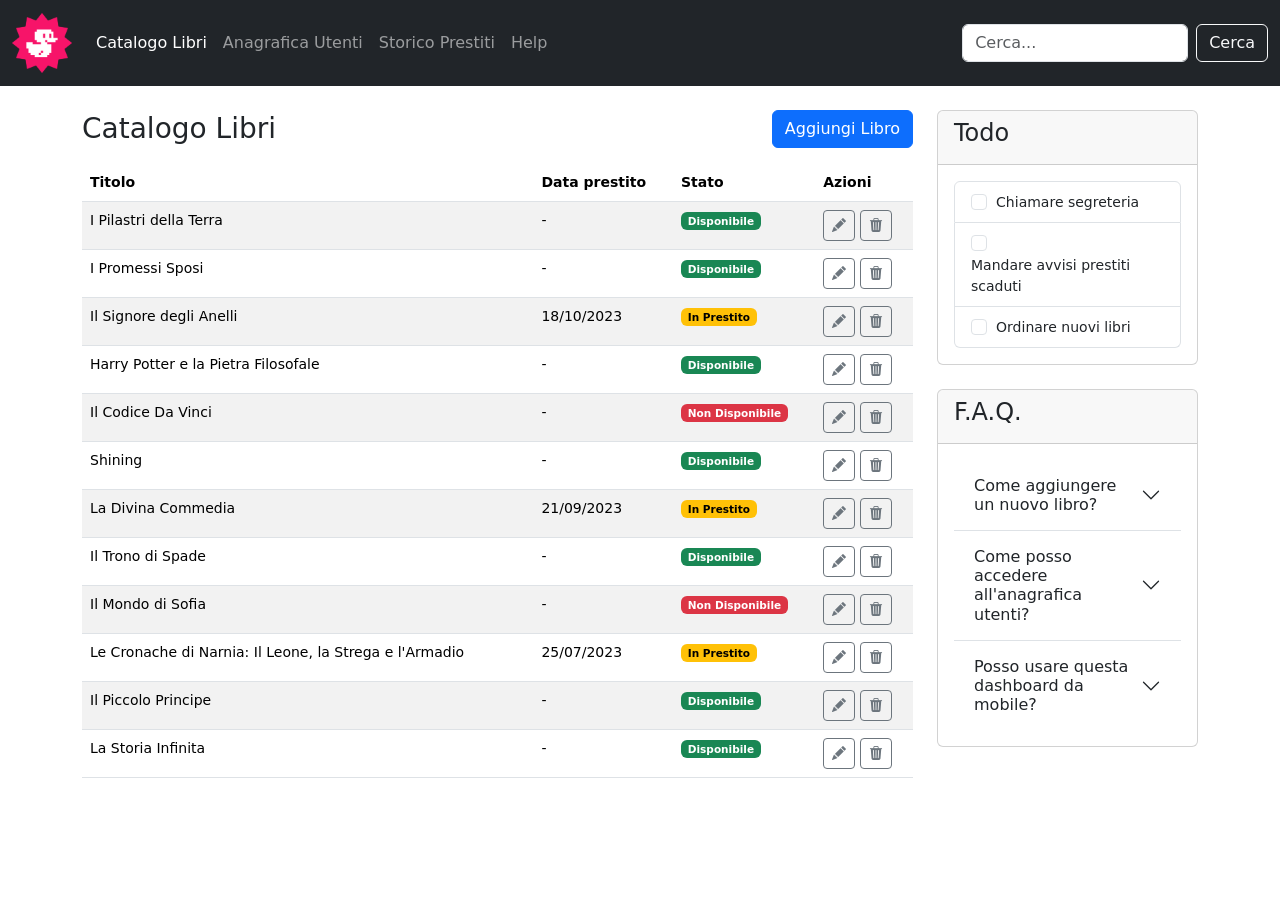
<file: index.html>
<!doctype html>
<html lang="it">
  <head>
    <meta charset="utf-8" />
    <meta name="viewport" content="width=device-width, initial-scale=1" />
    <meta
      name="description"
      content="Dashboard responsive per la gestione di un catalogo libri realizzata con Bootstrap 5."
    />
    <meta name="author" content="Emanuele Favero" />
    <title>HTML/CSS Bootstrap Dashboard</title>

    <!-- Favicon SVG -->
    <link rel="icon" href="assets/icons/favicon.svg" type="image/svg+xml" />

    <!-- Bootstrap CSS -->
    <link
      href="https://cdn.jsdelivr.net/npm/bootstrap@5.3.8/dist/css/bootstrap.min.css"
      rel="stylesheet"
      integrity="sha384-sRIl4kxILFvY47J16cr9ZwB07vP4J8+LH7qKQnuqkuIAvNWLzeN8tE5YBujZqJLB"
      crossorigin="anonymous"
    />

    <!-- CSS -->
    <link rel="stylesheet" href="assets/css/style.css" />

    <!-- Bootstrap Icons -->
    <link
      rel="stylesheet"
      href="https://cdn.jsdelivr.net/npm/bootstrap-icons@1.13.1/font/bootstrap-icons.min.css"
    />

    <!-- Bootstrap 5 JS Bundle with Popper -->
    <script
      src="https://cdn.jsdelivr.net/npm/bootstrap@5.3.8/dist/js/bootstrap.bundle.min.js"
      integrity="sha384-FKyoEForCGlyvwx9Hj09JcYn3nv7wiPVlz7YYwJrWVcXK/BmnVDxM+D2scQbITxI"
      crossorigin="anonymous"
      defer
    ></script>
  </head>

  <body>
    <!-- HEADER Navbar -->
    <header>
      <nav class="navbar navbar-expand-lg bg-body py-2" data-bs-theme="dark">
        <div class="container-fluid">
          <!-- Logo -->
          <a class="navbar-brand rounded-3 focus-visible-ring" href="index.html"
            ><img src="assets/img/duck.png" alt="Logo" width="60" height="60"
          /></a>

          <!-- Navbar toggler -->
          <button
            class="navbar-toggler"
            type="button"
            data-bs-toggle="collapse"
            data-bs-target="#navbarSupportedContent"
            aria-controls="navbarSupportedContent"
            aria-expanded="false"
            aria-label="Apri menu"
          >
            <span class="navbar-toggler-icon"></span>
          </button>

          <div class="collapse navbar-collapse" id="navbarSupportedContent">
            <!-- Navbar links -->
            <ul class="navbar-nav me-auto mb-2 mb-lg-0 text-capitalize">
              <li class="nav-item">
                <a
                  class="nav-link active rounded-3 focus-visible-ring"
                  aria-current="page"
                  href="index.html"
                  >Catalogo Libri</a
                >
              </li>
              <li class="nav-item">
                <a class="nav-link rounded-3 focus-visible-ring" href="#"
                  >Anagrafica Utenti</a
                >
              </li>
              <li class="nav-item">
                <a class="nav-link rounded-3 focus-visible-ring" href="#"
                  >Storico Prestiti</a
                >
              </li>
              <li class="nav-item">
                <a class="nav-link rounded-3 focus-visible-ring" href="#"
                  >Help</a
                >
              </li>
            </ul>

            <!-- Search form -->
            <form class="d-flex" role="search">
              <input
                class="form-control me-2 focus-visible-ring"
                type="search"
                placeholder="Cerca..."
                aria-label="Cerca"
                data-bs-theme="light"
              />
              <button class="btn btn-outline-light" type="submit">Cerca</button>
            </form>
          </div>
        </div>
      </nav>
    </header>

    <!-- MAIN CONTENT -->
    <main class="container py-4">
      <div class="row gy-2">
        <!-- SECTION: Catalogo Libri -->
        <section class="col-12 col-xl-9 vstack gap-3">
          <div class="d-flex justify-content-between align-items-center">
            <h1 class="text-capitalize fs-3 fw-normal m-0">Catalogo Libri</h1>
            <a href="new-book.html" class="btn btn-primary text-capitalize">
              Aggiungi Libro
            </a>
          </div>

          <!-- Table -->
          <div class="table-responsive">
            <table class="table table-striped table-hover fs-7">
              <thead>
                <tr>
                  <th scope="col">Titolo</th>
                  <th class="d-none d-md-table-cell" scope="col">
                    Data prestito
                  </th>
                  <th scope="col">Stato</th>
                  <th scope="col">Azioni</th>
                </tr>
              </thead>
              <tbody>
                <tr>
                  <td class="min-w-20ch">I Pilastri della Terra</td>
                  <td class="d-none d-md-table-cell">-</td>
                  <td>
                    <span class="badge text-bg-success">Disponibile</span>
                  </td>
                  <td class="text-nowrap">
                    <button
                      class="btn btn-outline-secondary btn-sm"
                      type="button"
                      aria-label="Modifica"
                    >
                      <i class="bi bi-pencil-fill"></i>
                    </button>

                    <button
                      class="btn btn-outline-secondary btn-sm"
                      type="button"
                      aria-label="Elimina"
                    >
                      <i class="bi bi-trash3-fill"></i>
                    </button>
                  </td>
                </tr>
                <tr>
                  <td>I Promessi Sposi</td>
                  <td class="d-none d-md-table-cell">-</td>
                  <td>
                    <span class="badge text-bg-success">Disponibile</span>
                  </td>
                  <td class="text-nowrap">
                    <button
                      class="btn btn-outline-secondary btn-sm"
                      type="button"
                      aria-label="Modifica"
                    >
                      <i class="bi bi-pencil-fill"></i>
                    </button>

                    <button
                      class="btn btn-outline-secondary btn-sm"
                      type="button"
                      aria-label="Elimina"
                    >
                      <i class="bi bi-trash3-fill"></i>
                    </button>
                  </td>
                </tr>
                <tr>
                  <td>Il Signore degli Anelli</td>
                  <td class="d-none d-md-table-cell">18/10/2023</td>
                  <td>
                    <span class="badge text-bg-warning">In Prestito</span>
                  </td>
                  <td class="text-nowrap">
                    <button
                      class="btn btn-outline-secondary btn-sm"
                      type="button"
                      aria-label="Modifica"
                    >
                      <i class="bi bi-pencil-fill"></i>
                    </button>

                    <button
                      class="btn btn-outline-secondary btn-sm"
                      type="button"
                      aria-label="Elimina"
                    >
                      <i class="bi bi-trash3-fill"></i>
                    </button>
                  </td>
                </tr>
                <tr>
                  <td>Harry Potter e la Pietra Filosofale</td>
                  <td class="d-none d-md-table-cell">-</td>
                  <td>
                    <span class="badge text-bg-success">Disponibile</span>
                  </td>
                  <td class="text-nowrap">
                    <button
                      class="btn btn-outline-secondary btn-sm"
                      type="button"
                      aria-label="Modifica"
                    >
                      <i class="bi bi-pencil-fill"></i>
                    </button>

                    <button
                      class="btn btn-outline-secondary btn-sm"
                      type="button"
                      aria-label="Elimina"
                    >
                      <i class="bi bi-trash3-fill"></i>
                    </button>
                  </td>
                </tr>
                <tr>
                  <td>Il Codice Da Vinci</td>
                  <td class="d-none d-md-table-cell">-</td>
                  <td>
                    <span class="badge text-bg-danger">Non Disponibile</span>
                  </td>
                  <td class="text-nowrap">
                    <button
                      class="btn btn-outline-secondary btn-sm"
                      type="button"
                      aria-label="Modifica"
                    >
                      <i class="bi bi-pencil-fill"></i>
                    </button>

                    <button
                      class="btn btn-outline-secondary btn-sm"
                      type="button"
                      aria-label="Elimina"
                    >
                      <i class="bi bi-trash3-fill"></i>
                    </button>
                  </td>
                </tr>
                <tr>
                  <td>Shining</td>
                  <td class="d-none d-md-table-cell">-</td>
                  <td>
                    <span class="badge text-bg-success">Disponibile</span>
                  </td>
                  <td class="text-nowrap">
                    <button
                      class="btn btn-outline-secondary btn-sm"
                      type="button"
                      aria-label="Modifica"
                    >
                      <i class="bi bi-pencil-fill"></i>
                    </button>

                    <button
                      class="btn btn-outline-secondary btn-sm"
                      type="button"
                      aria-label="Elimina"
                    >
                      <i class="bi bi-trash3-fill"></i>
                    </button>
                  </td>
                </tr>
                <tr>
                  <td>La Divina Commedia</td>
                  <td class="d-none d-md-table-cell">21/09/2023</td>
                  <td>
                    <span class="badge text-bg-warning">In Prestito</span>
                  </td>
                  <td class="text-nowrap">
                    <button
                      class="btn btn-outline-secondary btn-sm"
                      type="button"
                      aria-label="Modifica"
                    >
                      <i class="bi bi-pencil-fill"></i>
                    </button>

                    <button
                      class="btn btn-outline-secondary btn-sm"
                      type="button"
                      aria-label="Elimina"
                    >
                      <i class="bi bi-trash3-fill"></i>
                    </button>
                  </td>
                </tr>
                <tr>
                  <td>Il Trono di Spade</td>
                  <td class="d-none d-md-table-cell">-</td>
                  <td>
                    <span class="badge text-bg-success">Disponibile</span>
                  </td>
                  <td class="text-nowrap">
                    <button
                      class="btn btn-outline-secondary btn-sm"
                      type="button"
                      aria-label="Modifica"
                    >
                      <i class="bi bi-pencil-fill"></i>
                    </button>

                    <button
                      class="btn btn-outline-secondary btn-sm"
                      type="button"
                      aria-label="Elimina"
                    >
                      <i class="bi bi-trash3-fill"></i>
                    </button>
                  </td>
                </tr>
                <tr>
                  <td>Il Mondo di Sofia</td>
                  <td class="d-none d-md-table-cell">-</td>
                  <td>
                    <span class="badge text-bg-danger">Non Disponibile</span>
                  </td>
                  <td class="text-nowrap">
                    <button
                      class="btn btn-outline-secondary btn-sm"
                      type="button"
                      aria-label="Modifica"
                    >
                      <i class="bi bi-pencil-fill"></i>
                    </button>

                    <button
                      class="btn btn-outline-secondary btn-sm"
                      type="button"
                      aria-label="Elimina"
                    >
                      <i class="bi bi-trash3-fill"></i>
                    </button>
                  </td>
                </tr>
                <tr>
                  <td>
                    Le Cronache di Narnia: Il Leone, la Strega e l'Armadio
                  </td>
                  <td class="d-none d-md-table-cell">25/07/2023</td>
                  <td>
                    <span class="badge text-bg-warning">In Prestito</span>
                  </td>
                  <td class="text-nowrap">
                    <button
                      class="btn btn-outline-secondary btn-sm"
                      type="button"
                      aria-label="Modifica"
                    >
                      <i class="bi bi-pencil-fill"></i>
                    </button>

                    <button
                      class="btn btn-outline-secondary btn-sm"
                      type="button"
                      aria-label="Elimina"
                    >
                      <i class="bi bi-trash3-fill"></i>
                    </button>
                  </td>
                </tr>
                <tr>
                  <td>Il Piccolo Principe</td>
                  <td class="d-none d-md-table-cell">-</td>
                  <td>
                    <span class="badge text-bg-success">Disponibile</span>
                  </td>
                  <td class="text-nowrap">
                    <button
                      class="btn btn-outline-secondary btn-sm"
                      type="button"
                      aria-label="Modifica"
                    >
                      <i class="bi bi-pencil-fill"></i>
                    </button>

                    <button
                      class="btn btn-outline-secondary btn-sm"
                      type="button"
                      aria-label="Elimina"
                    >
                      <i class="bi bi-trash3-fill"></i>
                    </button>
                  </td>
                </tr>
                <tr>
                  <td>La Storia Infinita</td>
                  <td class="d-none d-md-table-cell">-</td>
                  <td>
                    <span class="badge text-bg-success">Disponibile</span>
                  </td>
                  <td class="text-nowrap">
                    <button
                      class="btn btn-outline-secondary btn-sm"
                      type="button"
                      aria-label="Modifica"
                    >
                      <i class="bi bi-pencil-fill"></i>
                    </button>

                    <button
                      class="btn btn-outline-secondary btn-sm"
                      type="button"
                      aria-label="Elimina"
                    >
                      <i class="bi bi-trash3-fill"></i>
                    </button>
                  </td>
                </tr>
              </tbody>
            </table>
          </div>
        </section>

        <!-- SIDEBAR: Todo + F.A.Q. cards -->
        <aside class="col-12 col-xl-3">
          <div class="vstack gap-4">
            <!-- Todo Card -->
            <div class="card">
              <h5 class="card-header fs-4 fw-normal pb-3">Todo</h5>
              <div class="card-body">
                <ul class="list-group">
                  <li class="list-group-item">
                    <input
                      class="form-check-input me-1"
                      type="checkbox"
                      value=""
                      id="firstCheckbox"
                    />
                    <label
                      class="form-check-label fs-7 user-select-none"
                      for="firstCheckbox"
                      >Chiamare segreteria</label
                    >
                  </li>
                  <li class="list-group-item">
                    <input
                      class="form-check-input me-1"
                      type="checkbox"
                      value=""
                      id="secondCheckbox"
                    />
                    <label
                      class="form-check-label fs-7 user-select-none"
                      for="secondCheckbox"
                      >Mandare avvisi prestiti scaduti</label
                    >
                  </li>
                  <li class="list-group-item">
                    <input
                      class="form-check-input me-1"
                      type="checkbox"
                      value=""
                      id="thirdCheckbox"
                    />
                    <label
                      class="form-check-label fs-7 user-select-none"
                      for="thirdCheckbox"
                      >Ordinare nuovi libri</label
                    >
                  </li>
                </ul>
              </div>
            </div>

            <!-- F.A.Q. Card -->
            <div class="card">
              <h5 class="card-header fs-4 fw-normal pb-3">F.A.Q.</h5>
              <div class="card-body">
                <div
                  class="accordion accordion-flush"
                  id="accordionFlushExample"
                >
                  <div class="accordion-item">
                    <h2 class="accordion-header">
                      <button
                        class="accordion-button collapsed"
                        type="button"
                        data-bs-toggle="collapse"
                        data-bs-target="#flush-collapseOne"
                        aria-expanded="false"
                        aria-controls="flush-collapseOne"
                      >
                        Come aggiungere un nuovo libro?
                      </button>
                    </h2>
                    <div
                      id="flush-collapseOne"
                      class="accordion-collapse collapse"
                      data-bs-parent="#accordionFlushExample"
                    >
                      <div class="accordion-body">
                        Clicca sul pulsante <code>Aggiungi Libro</code> in alto
                        a destra.
                      </div>
                    </div>
                  </div>
                  <div class="accordion-item">
                    <h2 class="accordion-header">
                      <button
                        class="accordion-button collapsed"
                        type="button"
                        data-bs-toggle="collapse"
                        data-bs-target="#flush-collapseTwo"
                        aria-expanded="false"
                        aria-controls="flush-collapseTwo"
                      >
                        Come posso accedere all'anagrafica utenti?
                      </button>
                    </h2>
                    <div
                      id="flush-collapseTwo"
                      class="accordion-collapse collapse"
                      data-bs-parent="#accordionFlushExample"
                    >
                      <div class="accordion-body">
                        Clicca sulla voce <code>Anagrafica Utenti</code> nel
                        menu di navigazione in alto, nella barra di navigazione.
                      </div>
                    </div>
                  </div>
                  <div class="accordion-item">
                    <h2 class="accordion-header">
                      <button
                        class="accordion-button collapsed"
                        type="button"
                        data-bs-toggle="collapse"
                        data-bs-target="#flush-collapseThree"
                        aria-expanded="false"
                        aria-controls="flush-collapseThree"
                      >
                        Posso usare questa dashboard da mobile?
                      </button>
                    </h2>
                    <div
                      id="flush-collapseThree"
                      class="accordion-collapse collapse"
                      data-bs-parent="#accordionFlushExample"
                    >
                      <div class="accordion-body">
                        Sì, la dashboard è completamente responsive e si adatta
                        a diversi dispositivi, inclusi smartphone e tablet.
                      </div>
                    </div>
                  </div>
                </div>
              </div>
            </div>
          </div>
        </aside>
      </div>
    </main>
  </body>
</html>
</file>
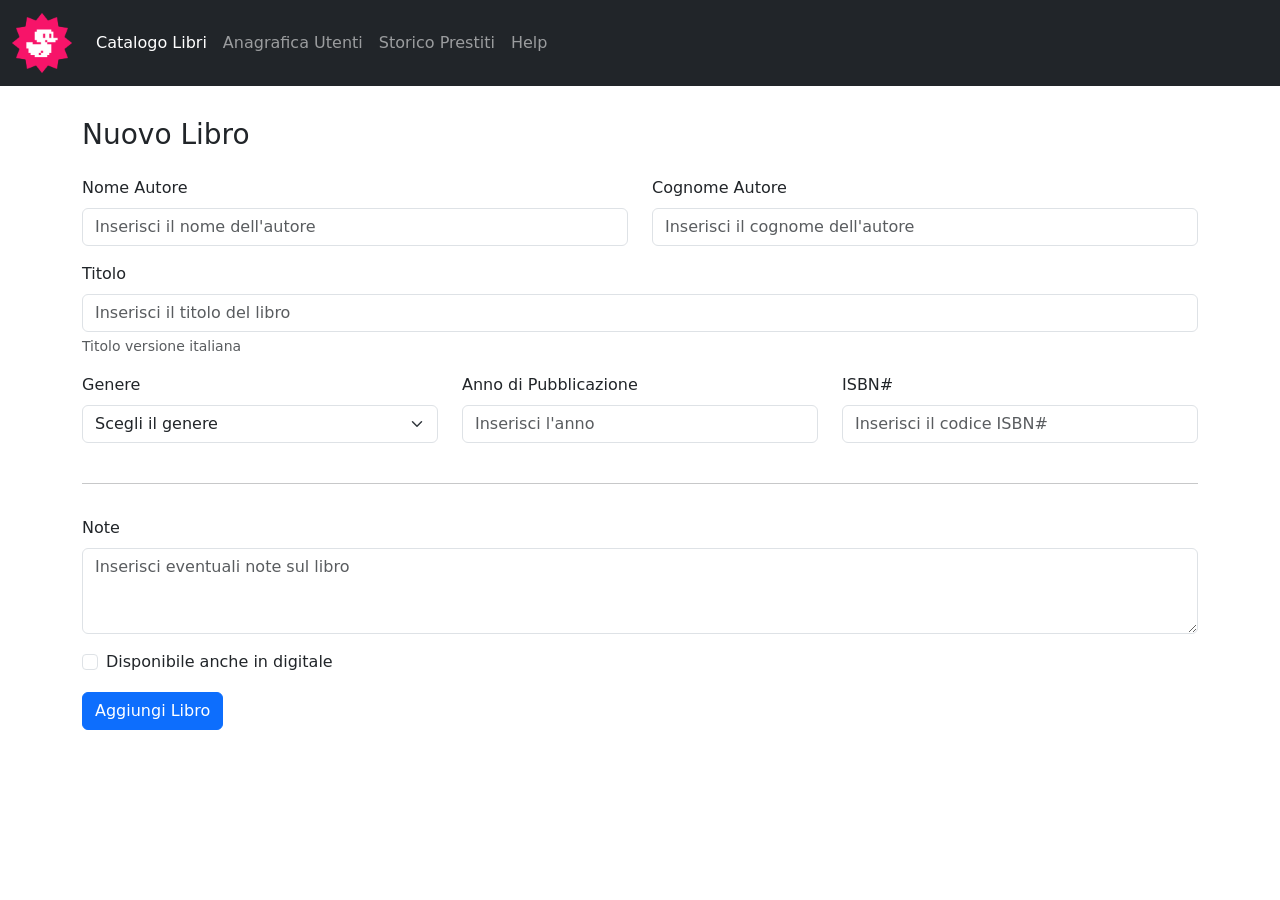
<file: new-book.html>
<!doctype html>
<html lang="it">
  <head>
    <meta charset="utf-8" />
    <meta name="viewport" content="width=device-width, initial-scale=1" />
    <meta
      name="description"
      content="Pagina statica per aggiungere un nuovo libro al catalogo della dashboard. Realizzata con HTML, CSS e Bootstrap 5."
    />
    <meta name="author" content="Emanuele Favero" />
    <title>HTML/CSS Bootstrap Dashboard - Nuovo Libro</title>

    <!-- Favicon SVG -->
    <link rel="icon" href="assets/icons/favicon.svg" type="image/svg+xml" />

    <!-- Bootstrap CSS -->
    <link
      href="https://cdn.jsdelivr.net/npm/bootstrap@5.3.8/dist/css/bootstrap.min.css"
      rel="stylesheet"
      integrity="sha384-sRIl4kxILFvY47J16cr9ZwB07vP4J8+LH7qKQnuqkuIAvNWLzeN8tE5YBujZqJLB"
      crossorigin="anonymous"
    />

    <!-- CSS -->
    <link rel="stylesheet" href="assets/css/style.css" />

    <!-- Bootstrap 5 JS Bundle with Popper -->
    <script
      src="https://cdn.jsdelivr.net/npm/bootstrap@5.3.8/dist/js/bootstrap.bundle.min.js"
      integrity="sha384-FKyoEForCGlyvwx9Hj09JcYn3nv7wiPVlz7YYwJrWVcXK/BmnVDxM+D2scQbITxI"
      crossorigin="anonymous"
      defer
    ></script>

    <!-- Bootstrap Form Validation Script -->
    <script src="assets/js/form-validation.js" defer></script>
  </head>

  <body>
    <!-- HEADER Navbar -->
    <header>
      <nav class="navbar navbar-expand-lg bg-body py-2" data-bs-theme="dark">
        <div class="container-fluid">
          <!-- Logo -->
          <a class="navbar-brand rounded-3 focus-visible-ring" href="index.html"
            ><img src="assets/img/duck.png" alt="Logo" width="60" height="60"
          /></a>

          <!-- Navbar toggler -->
          <button
            class="navbar-toggler"
            type="button"
            data-bs-toggle="collapse"
            data-bs-target="#navbarSupportedContent"
            aria-controls="navbarSupportedContent"
            aria-expanded="false"
            aria-label="Apri menu"
          >
            <span class="navbar-toggler-icon"></span>
          </button>

          <div class="collapse navbar-collapse" id="navbarSupportedContent">
            <!-- Navbar links -->
            <ul class="navbar-nav me-auto mb-2 mb-lg-0 text-capitalize">
              <li class="nav-item">
                <a
                  class="nav-link active rounded-3 focus-visible-ring"
                  aria-current="page"
                  href="index.html"
                  >Catalogo Libri</a
                >
              </li>
              <li class="nav-item">
                <a class="nav-link rounded-3 focus-visible-ring" href="#"
                  >Anagrafica Utenti</a
                >
              </li>
              <li class="nav-item">
                <a class="nav-link rounded-3 focus-visible-ring" href="#"
                  >Storico Prestiti</a
                >
              </li>
              <li class="nav-item">
                <a class="nav-link rounded-3 focus-visible-ring" href="#"
                  >Help</a
                >
              </li>
            </ul>
          </div>
        </div>
      </nav>
    </header>

    <!-- MAIN CONTENT -->
    <main class="container py-4">
      <!-- SECTION: Add New Book -->
      <section class="vstack gap-4 py-2">
        <h1 class="text-capitalize fs-3 m-0">Nuovo Libro</h1>

        <!-- Form (with Bootstrap custom validation) -->
        <!-- NOTE: @see assets/js/form-validation.js -->
        <form class="row gx-4 gy-3 needs-validation" novalidate>
          <!-- Author First Name -->
          <div class="col-6">
            <label for="authorFirstName" class="form-label">Nome Autore</label>
            <input
              type="text"
              class="form-control"
              name="authorFirstName"
              id="authorFirstName"
              placeholder="Inserisci il nome dell'autore"
              aria-describedby="authorFirstNameFeedback"
              required
              minlength="2"
              maxlength="50"
              autocomplete="given-name"
            />
            <div class="invalid-feedback" id="authorFirstNameFeedback">
              Inserisci almeno 2 caratteri per il nome dell'autore.
            </div>
          </div>

          <!-- Author Last Name -->
          <div class="col-6">
            <label for="authorLastName" class="form-label"
              >Cognome Autore</label
            >
            <input
              type="text"
              class="form-control"
              name="authorLastName"
              id="authorLastName"
              placeholder="Inserisci il cognome dell'autore"
              aria-describedby="authorLastNameFeedback"
              required
              minlength="2"
              maxlength="50"
              autocomplete="family-name"
            />
            <div class="invalid-feedback" id="authorLastNameFeedback">
              Inserisci almeno 2 caratteri per il cognome dell'autore.
            </div>
          </div>

          <!-- Title -->
          <div class="col-12">
            <label for="bookTitle" class="form-label">Titolo</label>
            <input
              type="text"
              class="form-control"
              name="bookTitle"
              id="bookTitle"
              placeholder="Inserisci il titolo del libro"
              aria-describedby="bookTitleHelpBlock bookTitleFeedback"
              required
              minlength="2"
              maxlength="120"
            />
            <div class="form-text" id="bookTitleHelpBlock">
              Titolo versione italiana
            </div>
            <div class="invalid-feedback" id="bookTitleFeedback">
              Inserisci un titolo valido.
            </div>
          </div>

          <!-- Genre -->
          <div class="col-12 col-lg-4">
            <label for="bookGenre" class="form-label">Genere</label>
            <select
              class="form-select"
              name="bookGenre"
              id="bookGenre"
              aria-describedby="bookGenreFeedback"
              required
            >
              <option value="" disabled selected>Scegli il genere</option>
              <option value="narrativa">Narrativa</option>
              <option value="horror">Horror</option>
              <option value="giallo">Giallo</option>
              <option value="saggistica">Saggistica</option>
              <option value="fantascienza">Fantascienza</option>
              <option value="biografia">Biografie</option>
            </select>
            <div class="invalid-feedback" id="bookGenreFeedback">
              Seleziona un genere.
            </div>
          </div>

          <!-- Publish Year -->
          <div class="col-12 col-lg-4">
            <label for="publicationYear" class="form-label">
              Anno di Pubblicazione
            </label>
            <input
              type="number"
              class="form-control"
              id="publicationYear"
              name="publicationYear"
              placeholder="Inserisci l'anno"
              aria-describedby="publicationYearFeedback"
              required
              min="1450"
              max="2026"
            />
            <div class="invalid-feedback" id="publicationYearFeedback">
              Inserisci un anno di pubblicazione valido.
            </div>
          </div>

          <!-- ISBN Code -->
          <div class="col-12 col-lg-4">
            <label for="isbnCode" class="form-label">ISBN#</label>
            <input
              type="text"
              class="form-control"
              name="isbnCode"
              id="isbnCode"
              placeholder="Inserisci il codice ISBN#"
              aria-describedby="isbnCodeFeedback"
              required
              minlength="10"
              maxlength="17"
              pattern="(?:(?:[0-9](?: |-)?){9}[0-9Xx]|(?:[0-9](?: |-)?){12}[0-9])"
            />
            <div class="invalid-feedback" id="isbnCodeFeedback">
              Inserisci un codice ISBN valido.
            </div>
          </div>

          <!-- Horizontal Rule -->
          <div class="col-12">
            <hr class="mt-4" />
          </div>

          <!-- Note -->
          <div class="col-12">
            <label for="bookNotes" class="form-label">Note</label>
            <textarea
              class="form-control"
              name="bookNotes"
              id="bookNotes"
              rows="3"
              placeholder="Inserisci eventuali note sul libro"
              aria-describedby="bookNotesFeedback"
              maxlength="500"
            ></textarea>
            <div class="invalid-feedback" id="bookNotesFeedback">
              Le note non possono superare 500 caratteri.
            </div>
          </div>

          <!-- Available Digitally Checkbox -->
          <div class="col-12">
            <div class="form-check">
              <input
                type="checkbox"
                class="form-check-input"
                name="availableDigitally"
                id="availableDigitally"
                value="true"
              />
              <label class="form-check-label" for="availableDigitally">
                Disponibile anche in digitale
              </label>
            </div>
          </div>

          <!-- Submit Button -->
          <div class="col-12">
            <button type="submit" class="btn btn-primary">
              Aggiungi Libro
            </button>
          </div>
        </form>
      </section>
    </main>
  </body>
</html>
</file>
<file: assets/css/style.css>
:root {
  --focus-visible-ring: rgb(255 255 255 / 0.25);
}

body {
  min-width: 320px;
}

/* UTILITIES */
.fs-7 {
  font-size: 0.875rem;
}

.focus-visible-ring {
  &:focus {
    outline: none;
    box-shadow: none;
  }

  &:focus-visible {
    outline: 0;
    box-shadow: 0 0 0 0.25rem var(--focus-visible-ring);
  }
}

.min-w-20ch {
  min-width: 20ch;
}
</file>
